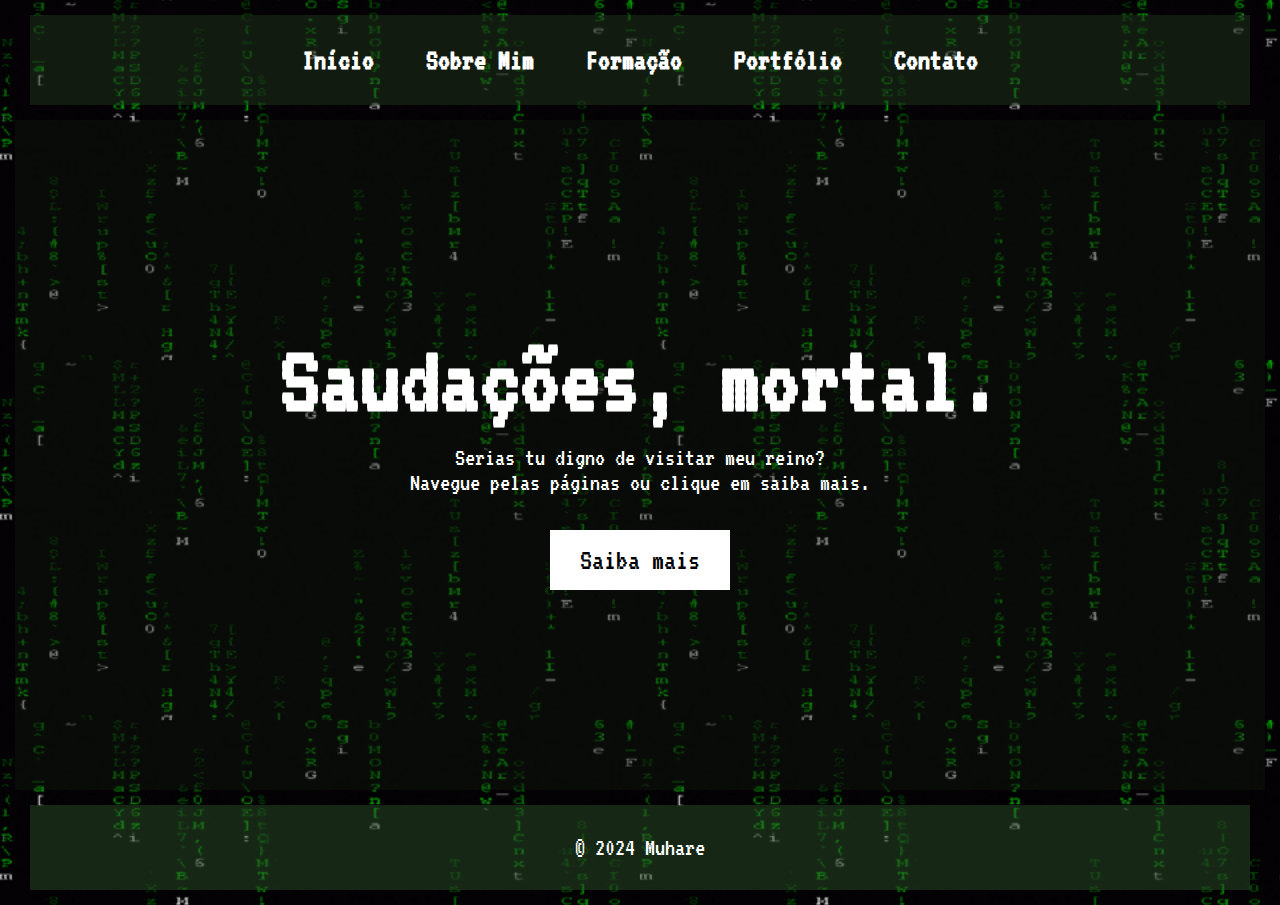
<file: index.html>
<!DOCTYPE html>
<html lang="pt-br">
<head>
    <meta charset="UTF-8">
    <meta name="viewport" content="width=device-width, initial-scale=1.0">
    <title>Saudações...</title>
    <link rel="stylesheet" href="static/style.css">

</head>
<body>
    <!-- 
    Aluno: Muhare Khalil Kovatli
    RU: 4756027
    -->

    <!-- Cabeçalho com os links para as outras páginas -->
    <header>
        <nav> 
            <ul>
                <li><a href="index.html">Início</a></li> 
                <li><a href="sobre.html">Sobre Mim</a></li>
                <li><a href="formacao.html">Formação</a></li>
                <li><a href="portfolio.html">Portfólio</a></li>
                <li><a href="contato.html">Contato</a></li>
            </ul>
        </nav>
    </header>

    <!-- Seção dedicada ao conteúdo principal da página com mensagem de boas-vindas
    e um botão que redireciona para a página "sobre mim" -->

    <div class="conteudo-inicio">
            <h1>Saudações, mortal.</h1>
            <p>Serias tu digno de visitar meu reino?<br>
                Navegue pelas páginas ou clique em saiba mais.<br>
            </p>
            <a href="sobre.html"><button>Saiba mais</button></a>
    </div>


    <!-- Rodapé do site com o aviso de direitos autorais -->
    <footer>
        <p>&copy; 2024 Muhare</p> 
    </footer>

    <!-- Chamada do script de JS que gera o efeito de rastro no ponteiro do mouse -->
    <script src="static/test.js"></script>

</body>
</html>
</file>
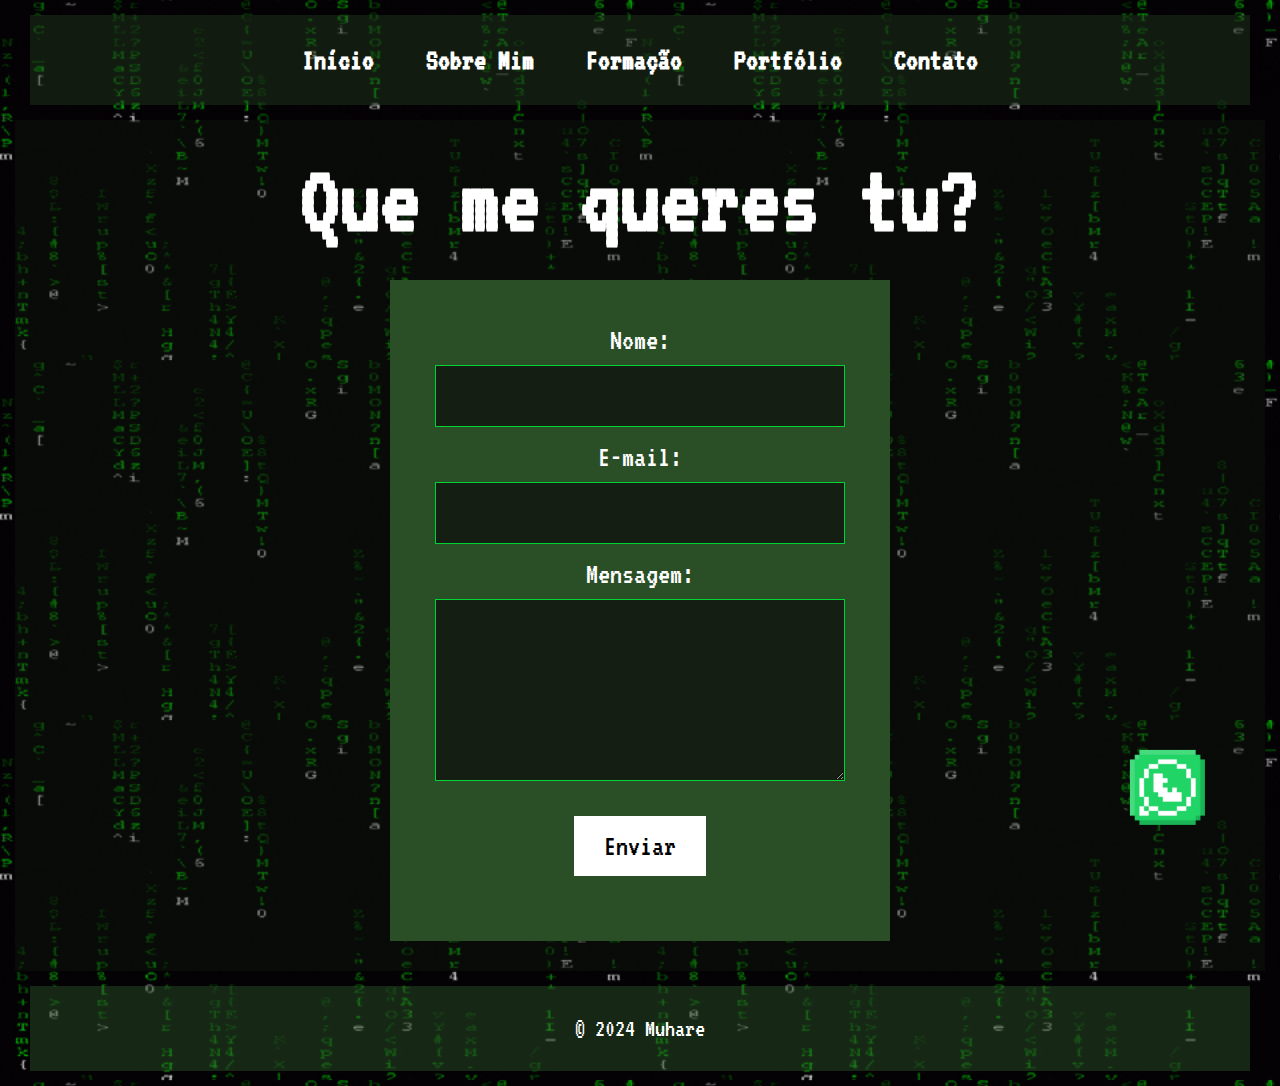
<file: contato.html>
<!DOCTYPE html>
<html lang="pt-br">
<head>
  <meta charset="UTF-8">
  <meta name="viewport" content="width=device-width, initial-scale=1.0">
  <title>Contato</title>
  <link rel="stylesheet" href="static/style.css">
</head>
<body>

        <!-- 
    Aluno: Muhare Khalil Kovatli
    RU: 4756027
    -->

        <!-- Cabeçalho com os links para as outras páginas -->
  <header>
    <nav>
      <ul>
        <li><a href="index.html">Início</a></li>
        <li><a href="sobre.html">Sobre Mim</a></li>
        <li><a href="formacao.html">Formação</a></li>
        <li><a href="portfolio.html">Portfólio</a></li>
        <li><a href="contato.html">Contato</a></li>
      </ul>
    </nav>
  </header>

  <!-- Utilização simples de um formulário que o usuário pode preencher e simular um envio.
  Há também um botão flutuante (uma imagem dentro de uma tag âncora) que redireciona
  o usuário para o meu whatsapp  -->
    <div class="conteudo">
      <h1>Que me queres tu?</h1><br>
      <form action="#" method="get"> 
        <label for="nome">Nome:</label>
        <input type="text" name="nome" required>

        <label for="email">E-mail:</label>
        <input type="email" name="email" required>

        <label for="mensagem">Mensagem:</label>
        <textarea name="mensagem" rows="5" required></textarea>

        <button type="submit">Enviar</button>
      </form>
    </div>

    <a class="botao-flutuante" target="_blank" href="https://whatsa.me/5555996470126">
      <img src="static/zap.png" width="75" height="75">
    </a>


  <footer>
    <p>&copy; 2024 Muhare</p>
  </footer>

  <script src="static/test.js"></script>

</body>
</html>
</file>
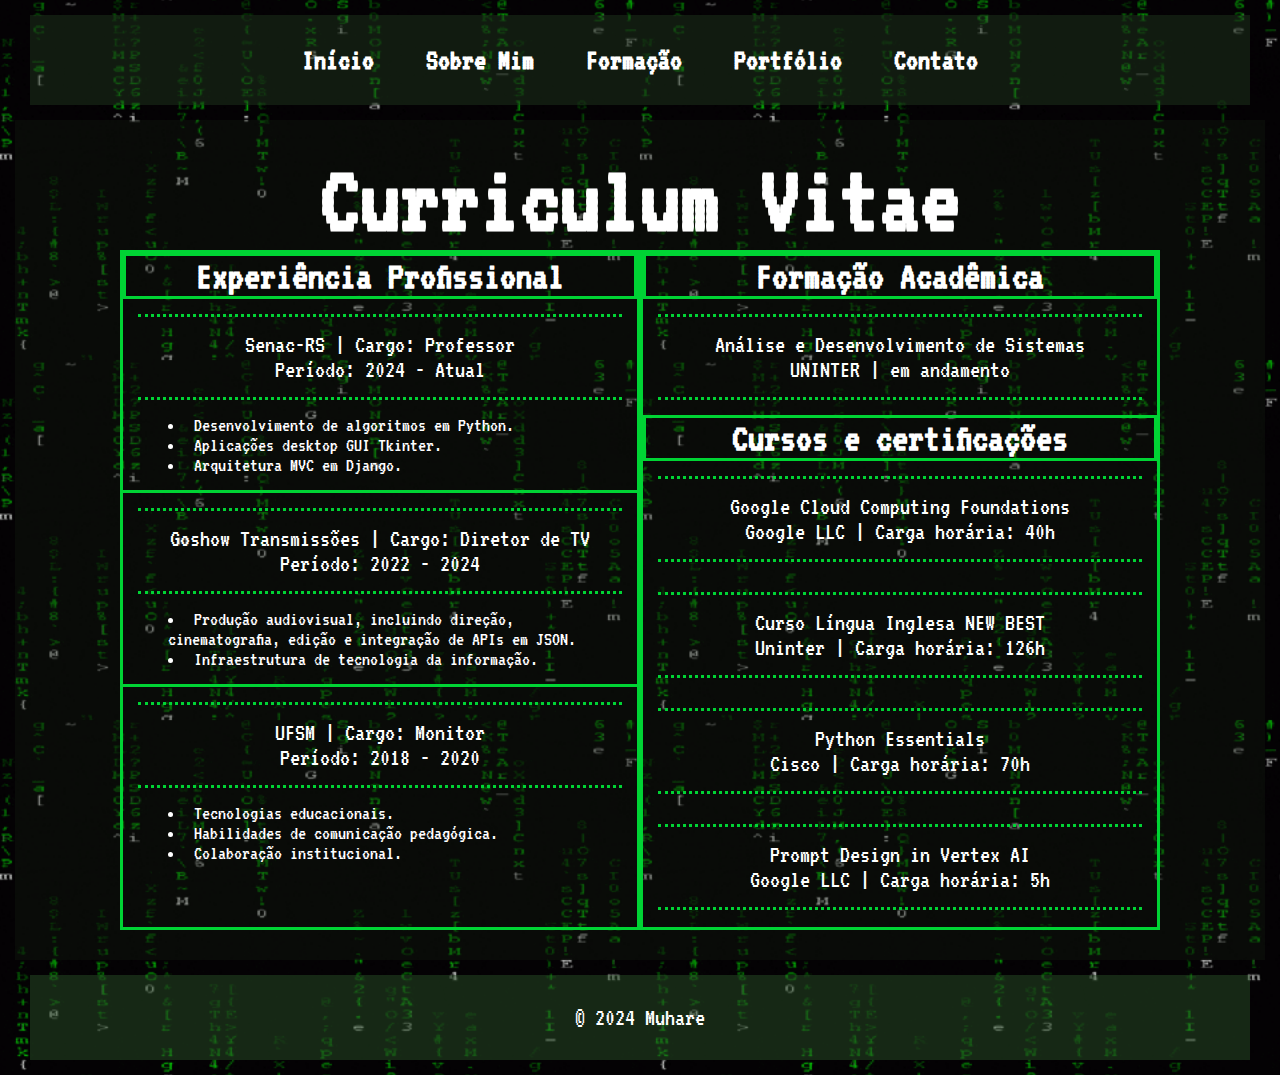
<file: formacao.html>
<!DOCTYPE html>
<html lang="pt-br">
<head>
  <meta charset="UTF-8">
  <meta name="viewport" content="width=device-width, initial-scale=1.0">
  <title>Formação</title>
  <link rel="stylesheet" href="static/style.css">
</head>
<body>

        <!-- 
    Aluno: Muhare Khalil Kovatli
    RU: 4756027
    -->

        <!-- Cabeçalho com os links para as outras páginas -->
  <header>
    <nav>
      <ul>
        <li><a href="index.html">Início</a></li>
        <li><a href="sobre.html">Sobre Mim</a></li>
        <li><a href="formacao.html">Formação</a></li>
        <li><a href="portfolio.html">Portfólio</a></li>
        <li><a href="contato.html">Contato</a></li>
      </ul>
    </nav>
  </header>


  <main>
    <section class="conteudo">
      <h1>Curriculum Vitae</h1>
      <!-- Reutilizei o flex-container para organizar verticalmente dois blocos,
      que são definidos pela classe flex-container4, a qual possui
      os estilos desejados para a apresentação visual da minha formação acadêmica.
      Para os detalhes nas experiências profissionais foi utilizada
      uma lista não ordenada. -->
      <div class="flex-container">
        <div class="flex-container4">
          <h2>Experiência Profissional</h2>
          <p>Senac-RS | Cargo: Professor
            <br>Período: 2024 - Atual
          </p>
            <ul>
              <li>Desenvolvimento de algoritmos em Python.</li>
              <li>Aplicações desktop GUI Tkinter.</li>
              <li>Arquitetura MVC em Django.</li>
            </ul>
          <p>Goshow Transmissões | Cargo: Diretor de TV
            <br>Período: 2022 - 2024
          </p>  
            <ul>
              <li>Produção audiovisual, incluindo direção, cinematografia, edição e integração de APIs em JSON.</li>
              <li>Infraestrutura de tecnologia da informação.</li>
            </ul>
          <p>UFSM | Cargo: Monitor
            <br>Período: 2018 - 2020
          </p>
            <ul>
              <li>Tecnologias educacionais.</li>
              <li>Habilidades de comunicação pedagógica.</li>
              <li>Colaboração institucional.</li>
            </ul>
        </div>

        <div class="flex-container4">
          <h2>Formação Acadêmica</h2>
          <p>Análise e Desenvolvimento de Sistemas
            <br>UNINTER | em andamento
          </p>
          <h2>Cursos e certificações</h2>
          <p>Google Cloud Computing Foundations
            <br>Google LLC | Carga horária: 40h
          </p>
          <p>Curso Língua Inglesa NEW BEST
            <br>Uninter | Carga horária: 126h
          </p>
          <p>Python Essentials
            <br>Cisco | Carga horária: 70h
          </p>
          <p>Prompt Design in Vertex AI
            <br>Google LLC | Carga horária: 5h
          </p>
        </div>

      </div>
      </section>
  </main>

  <footer>
    <p>&copy; 2024 Muhare</p>
  </footer>

  <script src="static/test.js"></script>

</body>
</html>
</file>
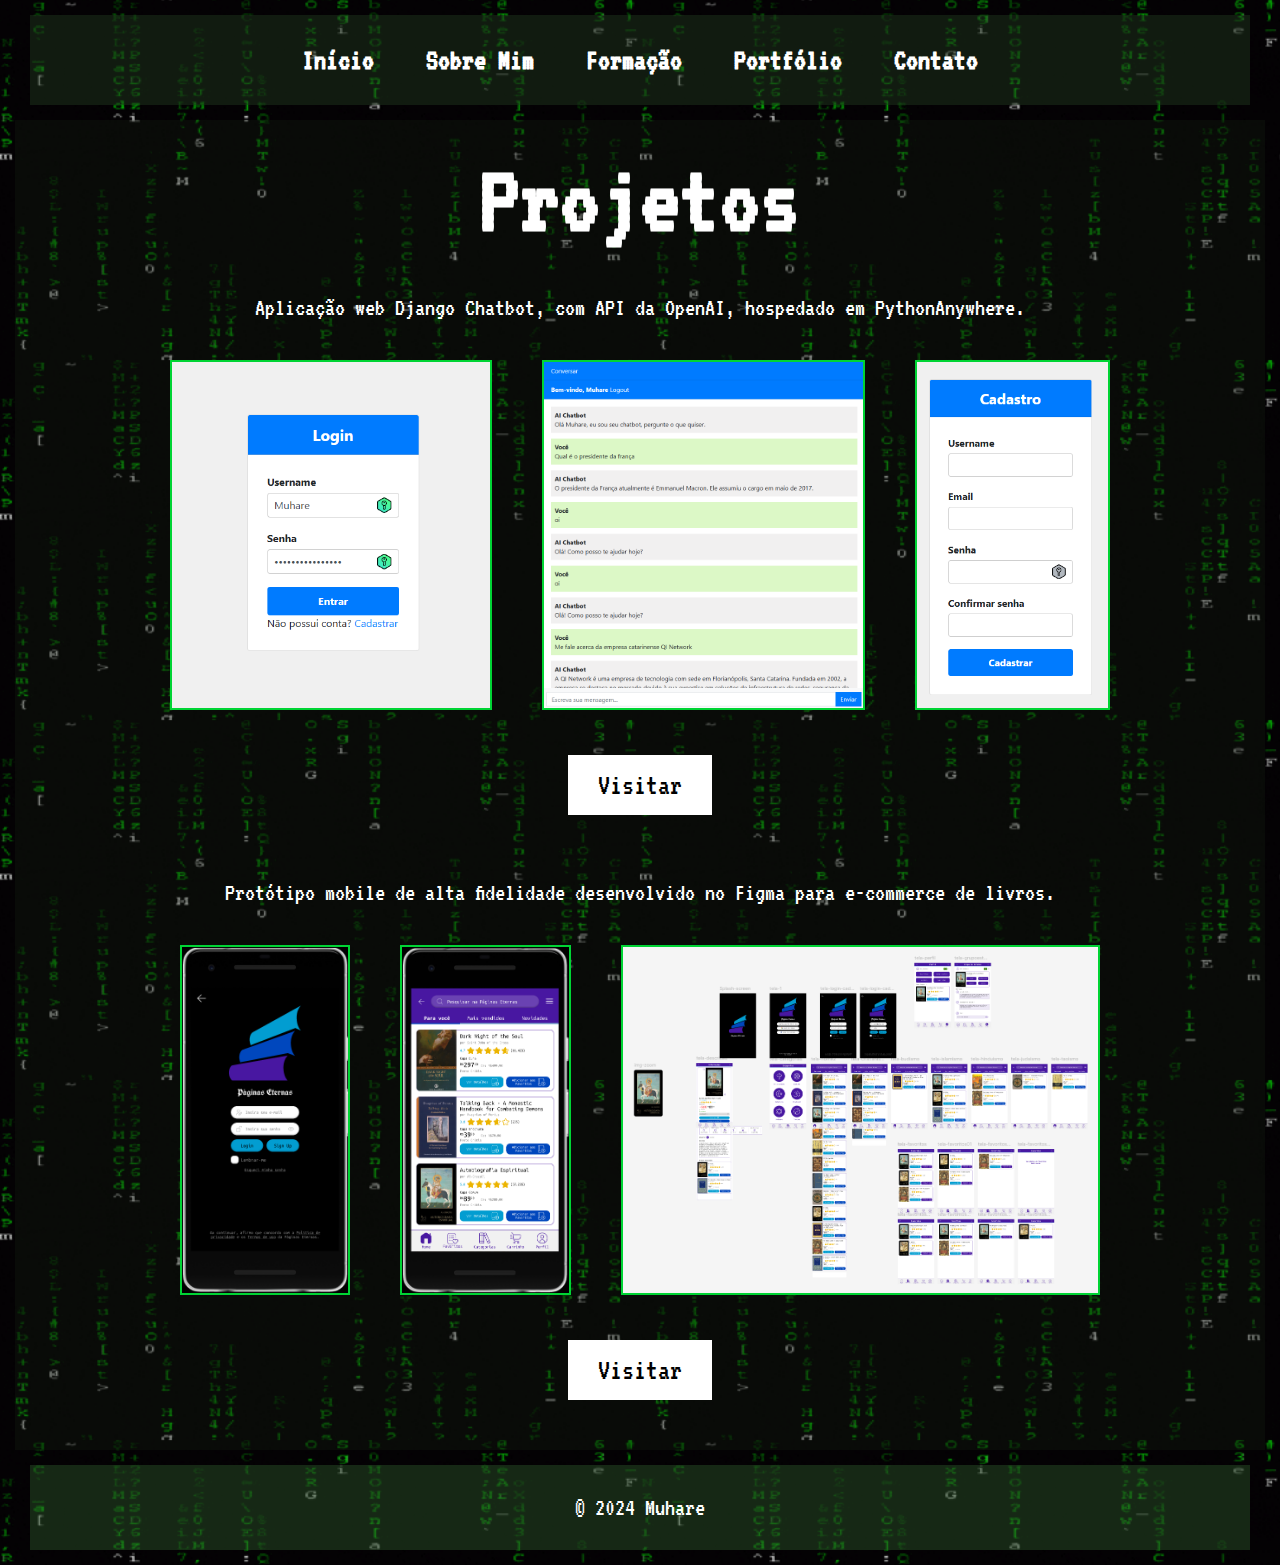
<file: portfolio.html>
<!DOCTYPE html>
<html lang="pt-br">
<head>
  <meta charset="UTF-8">
  <meta name="viewport" content="width=device-width, initial-scale=1.0">
  <title>Portfólio</title>
  <link rel="stylesheet" href="static/style.css">
</head>
<body>
        <!-- 
    Aluno: Muhare Khalil Kovatli
    RU: 4756027
    -->

        <!-- Cabeçalho com os links para as outras páginas -->
  <header>
    <nav>
      <ul>
        <li><a href="index.html">Início</a></li>
        <li><a href="sobre.html">Sobre Mim</a></li>
        <li><a href="formacao.html">Formação</a></li>
        <li><a href="portfolio.html">Portfólio</a></li>
        <li><a href="contato.html">Contato</a></li>
      </ul>
    </nav>
  </header>

  <!-- Organização simples dos conteúdos através do flex-container2 para alinhar verticalmente
  todos os projetos, e do flex-container para alinhar com propriedade de wrap horizontalmente
  as imagens dos projetos. -->
  <section class="conteudo">
      <h1>Projetos</h1><br>
      <div class="flex-container2">
        <p>Aplicação web Django Chatbot, com API da OpenAI, hospedado em PythonAnywhere.</p>
        <div class="flex-container">
          <img src="static/django1.png" alt="django1" widht="175" height="350">
          <img src="static/django2.png" alt="django2" widht="175" height="350">
          <img src="static/django3.png" alt="django3" widht="175" height="350">
        </div>
      </div>
      <a target="_blank" href="https://muhare.pythonanywhere.com/"><button>Visitar</button></a>
      <br><br>
      <div class="flex-container2">
        <p>Protótipo mobile de alta fidelidade desenvolvido no Figma para e-commerce de livros.</p>
        <div class="flex-container">
          <img src="static/figma1.png" alt="figma1" widht="175" height="350">
          <img src="static/figma2.png" alt="figma2" widht="175" height="350">
          <img src="static/figma3.png" alt="figma3" widht="175" height="350">
        </div>
      </div>
      <a target="_blank" href="https://www.figma.com/proto/RSkqFmVPIzf8XFHVw4RpZQ/Untitled?t=3RM2bAkviEYkXz0g-1&scaling=scale-down&content-scaling=fixed&page-id=0%3A1&node-id=13-176&starting-point-node-id=1%3A2">
        <button>Visitar</button>
      </a>
  </section>

  <footer>
    <p>&copy; 2024 Muhare</p>
  </footer>

  <script src="static/test.js"></script>

</body>
</html>
</file>
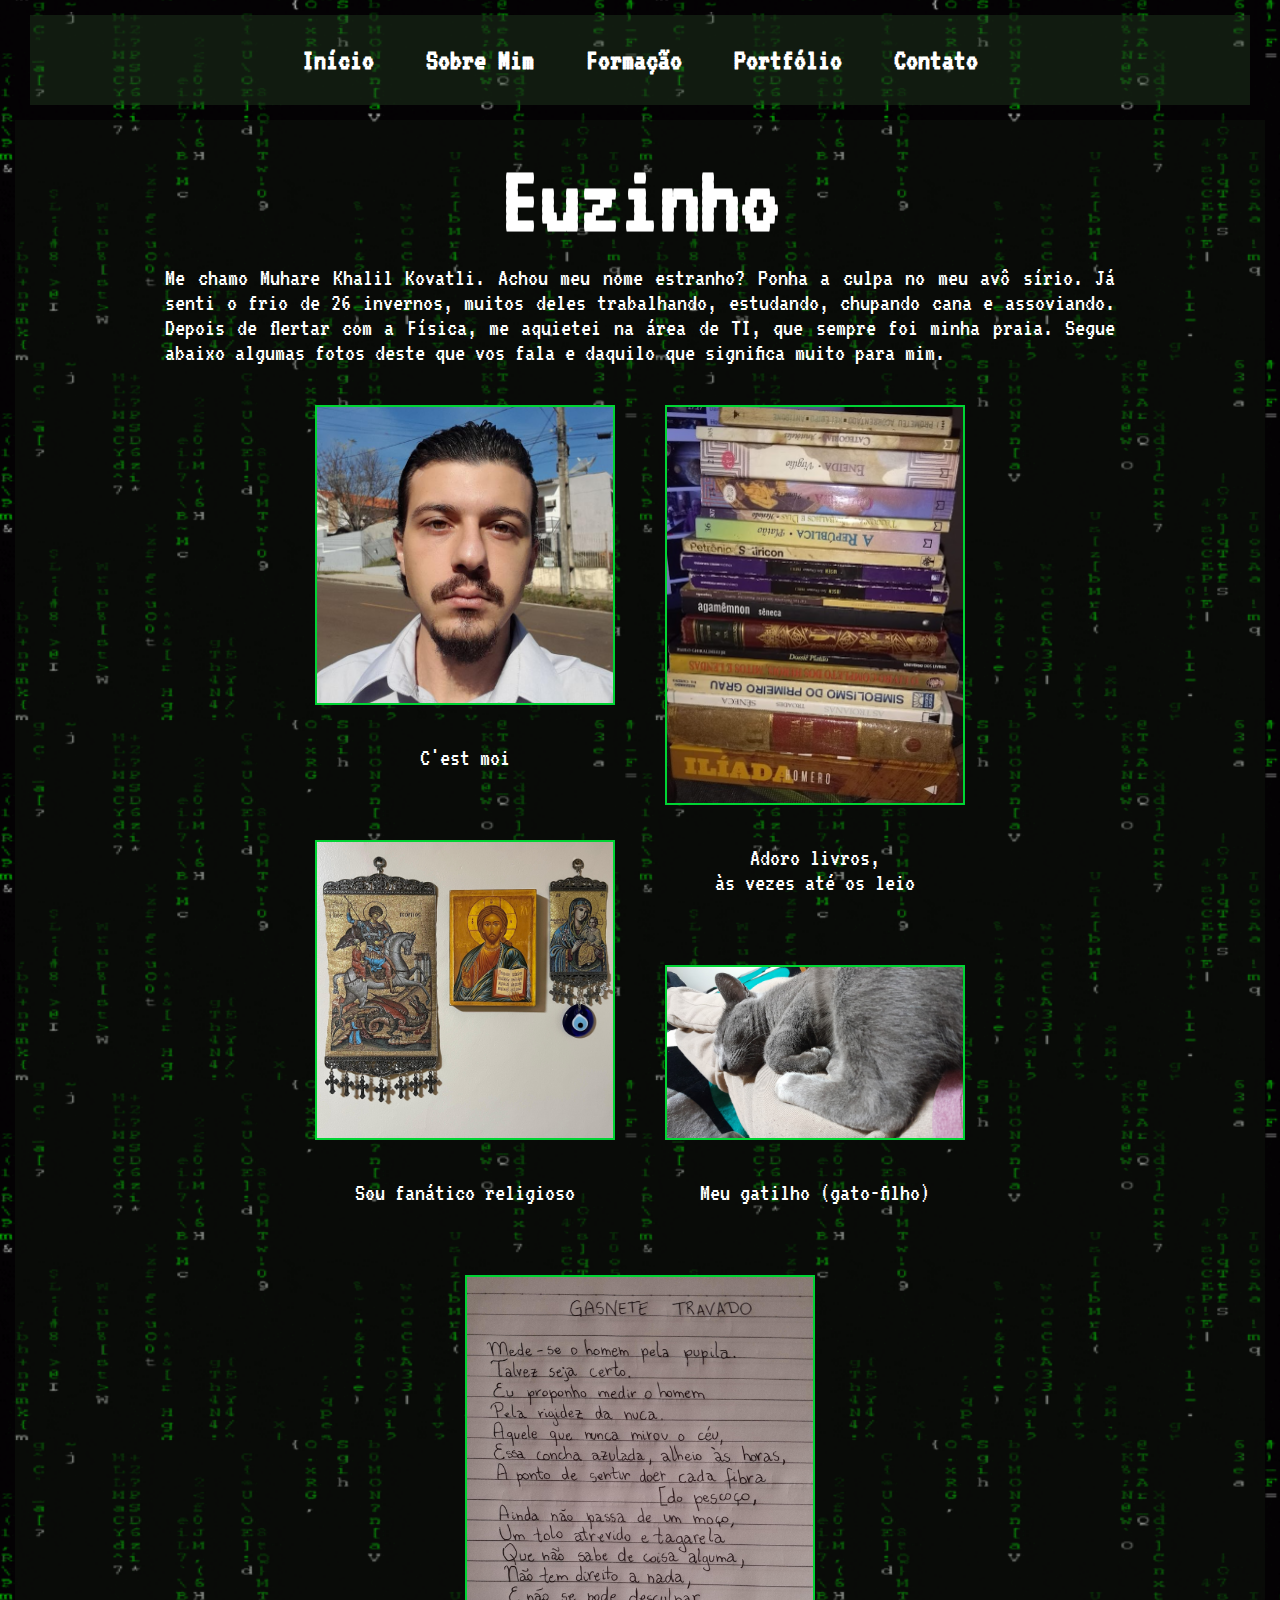
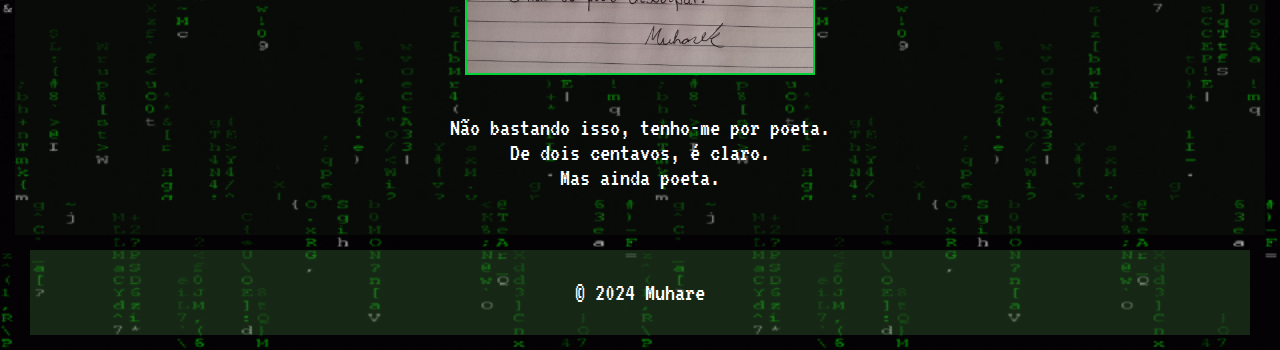
<file: sobre.html>
<!DOCTYPE html>
<html lang="pt-br">
<head>
  <meta charset="UTF-8">
  <meta name="viewport" content="width=device-width, initial-scale=1.0">
  <title>Sobre Mim</title>
  <link rel="stylesheet" href="static/style.css">
</head>
<body>

      <!-- 
    Aluno: Muhare Khalil Kovatli
    RU: 4756027
    -->

    <!-- Cabeçalho com os links para as outras páginas -->
  <header>
    <nav>
      <ul>
        <li><a href="index.html">Início</a></li>
        <li><a href="sobre.html">Sobre Mim</a></li>
        <li><a href="formacao.html">Formação</a></li>
        <li><a href="portfolio.html">Portfólio</a></li>
        <li><a href="contato.html">Contato</a></li>
      </ul>
    </nav>
  </header>

      <!-- Seção dedicada ao Sobre mim, recebe a classe conteudo.-->
    <section class="conteudo">
      <h1>Euzinho</h1>
      <p class="descricao">Me chamo Muhare Khalil Kovatli. Achou meu nome estranho?
        Ponha a culpa no meu avô sírio. Já senti o frio de 26 invernos, muitos deles trabalhando,
        estudando, chupando cana e assoviando. Depois de flertar com a Física,
        me aquietei na área de TI, que sempre foi minha praia.
        Segue abaixo algumas fotos deste que vos fala e daquilo que significa muito para mim.
      </p>
      <!-- O flex-container vai organizar os elementos horizontalmente, com propriedades de wrap para
      fins de responsividade, enquanto o flex-container2 vai organiza-los
      verticalmente.
      Já o flex-container3 serve apenas para centralizar os itens no fim da página -->
      <div class="flex-container">
        <div class="flex-container2">       
          <img src=static/perfil.png alt="eu" width="300" height="300">
          <p>C'est moi</p><br>
          <img src=static/icones.jpg alt="icones religiosos" width="300" height="300">
          <p>Sou fanático religioso</p><br>
        </div>
        <div class="flex-container2">
          <img src=static/livros.png alt="livros" width="300" height="400">
          <p>Adoro livros,
            <br>às vezes até os leio</p><br>
          <img src=static/gato.jpg alt="marmelada" width="300" height="175">
          <p>Meu gatilho (gato-filho)</p><br>
        </div>
      </div>
      <div class="flex-container3">
        <img src="static/poesia.jpg" alt="poesia" width="350" height="400">  
        <p>Não bastando isso, tenho-me por poeta.<br>
          De dois centavos, é claro.<br>
          Mas ainda poeta.</p>
      </div>
    </section>


  <footer>
    <p>&copy; 2024 Muhare</p>
  </footer>

  <script src="static/test.js"></script>

</body>
</html>
</file>
<file: static/style.css>
/* Estilos gerais: importação e ajuste da fonte e definições de espaçamento */
@import url('https://fonts.googleapis.com/css2?family=VT323&display=swap');
* {
    font-family: "VT323", monospace;
    font-size: 30px;
    color: #ffffff;
    margin: 0;
    padding: 0;
    box-sizing: border-box;
}
/* Classe responsável por estilizar um efeito de rastro no ponteiro do mouse*/
.rastro {
    color:#00d434;
    position: absolute;
    font-size: 30px;
    animation: fadeOut 1s forwards; /* Animação para desaparecer gradualmente */
    pointer-events: none; /* Impede que os rastros interfiram com outros elementos */
}
/* Define o roteiro da animação, para que ela dissolva enquanto sobe suavemente*/
@keyframes fadeOut {
    to {
        opacity: 0;
        transform: translateY(-20px); /* Move o número para cima enquanto desaparece */
    }
}
/* Definições gerais para o corpo da página. Aqui eu utilizei como plano de fundo
um gif cujo tema provém do filme Matrix */
body {
    background-image: url("matrix.gif");
    background-size: 50%;
    background-color: #141e12; /* Fundo escuro inspirado no Matrix */
    margin: 15px;
}
/* Definições acerca do cabeçalho da página, no qual se encontrará a barra de navegação */
header {
    background-color: #1f361d81; /* Fundo mais claro, mas ainda escuro */
    color: #ffffff;
    padding: 30px;
    margin: 15px;
}
/* Definições para os títulos h1 e h2 de modo que fique bem grande e legível */
h1 {
    font-size: 100px;
    padding-top: 30px;
    color: #ffffff;
}
h2 {
    font-size: 40px;
}
p {
    margin: 15px;
    font-size: 25px;
}
/* Estilos para a barra de navegação, a qual terá uma lista não ordenada de tags
âncora para as páginas do portfólio.
No começo eu optei por lidar primeiramente com os seletores de tipo de elemento
para que mais tarde caso necessário eu use seletores de classe e seletores descendentes  
 */
nav ul {
    list-style: none;
    margin: 0;
    padding: 0;
    text-align: center;
}
nav li {
    display: inline;
    margin: 0 20px;
}
nav a {
    color: #ffffff;
    text-decoration: none;
    font-weight: bold;
}
/* Aqui utilizei um seletor de pseudo-classe pra definir um comportamento
especial quando o usuário passar o mouse por um dos links */ 
nav a:hover{
    color:#00d434
  }
/* Para o tipo de elemento imagem, optei por um estilo que aumenta ligeiramente
a imagem quando o usuário deixa o mouse encima*/
img {
    display: block;
    margin: 25px;
    border: 2px solid #00d434; /* Borda verde neon */
    transition: transform 0.5s;
}
img:hover {
    transform: scale(1.3);
}

/* Estilos para as seções */
.conteudo {
    text-align: center;
    background-color: #141e1259; /* Fundo escuro para as seções */
    padding-bottom:30px;
}
/* Essa classe eu criei especificamente para a descrição na aba Sobre mim*/
.descricao{
    margin-right:150px;
    margin-left:150px;
    text-align: justify;
}
/* No index inicial eu precisava de um espaçamento maior, então criei essa classe
com 100px de padding*/
.conteudo-inicio {
    text-align: center;
    background-color: #141e1259; /* Fundo escuro para as seções */
    padding: 180px;
}
/* Será usado para organizar os itens na galeria de fotos do Sobre mim,
na Formação, e no Portfolio. Objetivo do container com display flex
é fornecer responsividade para diferentes proporções de tela,
de modo que os itens se ajustem conforme muda a resolução.
O sentido da organização e do wrap é horizontal*/
.flex-container{
    display: flex;
    flex-direction: row;
    flex-wrap: wrap;
    align-items: flex-start;
    justify-content: center;
}
/* Sub-container específico para separar em dois blocos as fotos,
um à esquerda e outro a direita.
O sentido da organização e do wrap é vertical*/
.flex-container2{
    display: flex;
    flex-direction: column;
}
/* Ultimo container na seção Sobre mim que utiliza uma imagem única
e centralizada.
O sentido da organização é vertical*/
.flex-container3{
    display: flex;
    flex-direction: column;
    align-items: center;
    justify-content: center;
}
/* Container para separar em blocos com bordas e espessuras
personalizadas os elementos da página Formação.
O sentido da organização é vertical*/
.flex-container4{
    display: flex;
    flex-direction: column;
    width: 520px;
    border:#00d434;
    border-style: solid;
    height: 680px;
}
/* Seletor descendente para separar os parágrafos com pontilhados na parte
de cima e de baixo na página Formação */
.flex-container4 p{
    border-bottom-style:dotted;
    border-top-style:dotted;
    border-color: #00d434;
    padding: 15px;
}
/* Seleciona o último elemento da lista ordenada que seja filho direto
da classe flex-container4 e remove a borda, para que haja simetria
entre os dois blocos na página Formação */
.flex-container4 > ul:last-child{
    border-style:none;
}
.flex-container h2{
    border:#00d434;
    border-style: solid;
}
.flex-container4 ul{
    list-style-position: inside;
    justify-items: left;
    padding-left: 45px;
    padding-right: 10px;
    padding-bottom: 15px;
    border-bottom: #00d434;
    border-bottom-style: solid;
}
.flex-container4 ul li{
    font-size: 20px;
    text-align: left;
}
/* Estilos para o formulário */
form {
    display: flex;
    flex-direction: column;
    align-self: center;
    max-width: 500px;
    margin: auto;
    background-color: #2a4f27; /* Fundo do formulário */
    padding: 45px;
}
label {
    display: block;
    margin-bottom: 10px;
    color: #ffffff;
}
/* Estilo para que o botão fique em destaque na cor verde neon
quando o usuário passar o ponteiro do mouse por cima */
button:hover{
    background-color:#00d434;
}
/* Definições de alguns elementos do formulário */
input, textarea {
    width: 100%;
    padding: 15px;
    margin-bottom: 15px;
    border: 1px solid #00d434; /* Bordas verdes */
    background-color: #141e12; /* Fundo escuro */
    color: #ffffff; /* Texto branco */
}
button{
    margin: 20px;
    align-self: center;
    background-color: #ffffff; /* Fundo do botão */
    color: #000000; /* Texto escuro */
    padding: 15px 30px;
    border: none;
}
/* Estilos para o botão flutuante na página Contato que redireciona
o usuário ao meu whatsapp */
.botao-flutuante {
    border: none; /* Sem borda */
    position: fixed; /* Posição fixa na tela */
    bottom: 50px; /* Distância da parte inferior */
    right: 50px; /* Distância da direita */
    z-index: 99; /* Garante que o botão fique acima de outros elementos */
    cursor: pointer; /* Cursor de mão ao passar o mouse */
}
.botao-flutuante img{
    border:none;
}
/* Definições para o rodapé */
footer {
    background-color: #2a4f2781; /* Fundo do footer */
    color: #00d434; /* Texto em verde neon */
    text-align: center;
    padding: 15px;
    margin: 15px;
}
</file>
